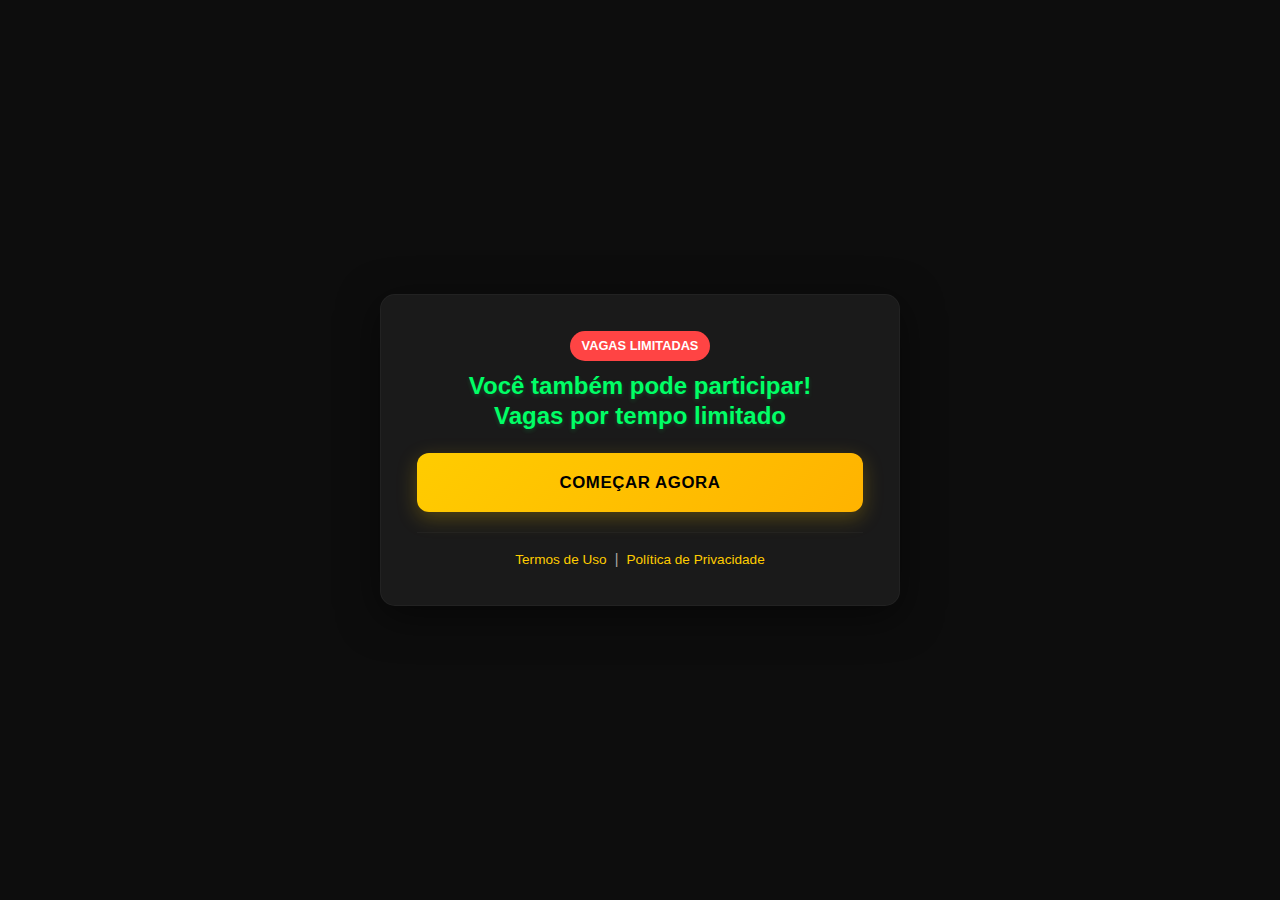
<file: index.html>
<!DOCTYPE html>
<html lang="pt-BR">
<head>
  <meta charset="UTF-8">
  <!-- Meta viewport atualizado: permite zoom e trata notch (viewport-fit) -->
  <meta name="viewport" content="width=device-width, initial-scale=1, viewport-fit=cover">
  <title>Você também pode participar!</title>
  <meta name="description" content="Vagas por tempo limitado - Participe agora">
  <meta name="robots" content="index, follow">

  <meta name="format-detection" content="telephone=no">
  <meta name="mobile-web-app-capable" content="yes">
  <meta name="apple-mobile-web-app-status-bar-style" content="black-translucent">

  <meta property="og:type" content="website">
  <meta property="og:url" content="https://arnazon-livros.netlify.app/">
  <meta property="og:title" content="Você também pode participar!">
  <meta property="og:description" content="Vagas por tempo limitado - Participe agora">

  <meta property="twitter:card" content="summary_large_image">
  <meta property="twitter:url" content="https://arnazon-livros.netlify.app/">
  <meta property="twitter:title" content="Você também pode participar!">
  <meta property="twitter:description" content="Vagas por tempo limitado - Participe agora">

  <style>
    :root{
      --bg: #0d0d0d;
      --card: #1a1a1a;
      --muted: #aaa;
      --accent: #00ff66;
      --cta-from: #ffcc00;
      --cta-to: #ffb300;
      --danger: #ff4444;
      --container-max: 520px;
      --radius: 15px;
    }

    *{margin:0;padding:0;box-sizing:border-box}
    html,body{height:100%}
    body{
      background:var(--bg);
      color:#fff;
      font-family:-apple-system, BlinkMacSystemFont, "Segoe UI", Roboto, Arial, sans-serif;
      -webkit-font-smoothing:antialiased;
      -moz-osx-font-smoothing:grayscale;
      display:flex;
      align-items:center;
      justify-content:center;
      padding: calc(16px + env(safe-area-inset-top));
      line-height:1.4;
      -webkit-overflow-scrolling: touch;
      text-align:center;
      min-height:100vh;
    }

    /* Container: fluid but constrained */
    .container{
      width: 100%;
      max-width: min(var(--container-max), 92%);
      background: var(--card);
      padding: clamp(20px, 3.5vw, 36px);
      border-radius: var(--radius);
      border: 1px solid rgba(255,255,255,0.04);
      box-shadow: 0 10px 40px rgba(0,0,0,0.5);
      margin: 8px auto;
      animation: fadeInUp .5s ease-out;
      overflow: hidden;
    }

    @keyframes fadeInUp{
      from{opacity:0; transform: translateY(18px)}
      to{opacity:1; transform:none}
    }

    /* Fluid, responsive typography using clamp() */
    h1{
      color: var(--accent);
      font-weight:700;
      line-height:1.25;
      font-size: clamp(1.05rem, 3.8vw, 1.5rem); /* from ~16.8px to ~24px */
      margin-bottom: clamp(12px, 2.5vw, 22px);
      text-shadow: 0 2px 4px rgba(0,255,102,0.18);
    }

    .urgency-badge{
      display:inline-block;
      background: var(--danger);
      color:#fff;
      padding: 6px 12px;
      border-radius: 999px;
      font-size: 0.8rem;
      font-weight:700;
      margin-bottom: 10px;
      animation: pulse 2.2s infinite;
    }

    @keyframes pulse{
      0%,100%{opacity:1}
      50%{opacity:.75}
    }

    /* CTA: full width, large hit target */
    .btn{
      display:inline-flex;
      align-items:center;
      justify-content:center;
      gap:10px;
      width:100%;           /* full width of container */
      padding: clamp(12px, 2.4vw, 18px) clamp(14px, 5vw, 30px);
      background: linear-gradient(135deg, var(--cta-from) 0%, var(--cta-to) 100%);
      color:#000;
      font-weight:800;
      text-transform:uppercase;
      letter-spacing: .6px;
      border-radius: 12px;
      border: none;
      text-decoration:none;
      cursor:pointer;
      box-shadow: 0 6px 20px rgba(255,204,0,0.25);
      font-size: clamp(0.95rem, 2.6vw, 1.05rem);
      transition: transform .18s ease, box-shadow .18s ease;
      -webkit-tap-highlight-color: rgba(0,0,0,0.05);
    }

    .btn:active{ transform: translateY(1px) }
    .btn:focus{ outline: 3px solid rgba(255,204,0,0.18); outline-offset: 2px }

    .btn::before{
      content:'';
      position:absolute;
      width:100%;
      height:100%;
      left:0;top:0;
      pointer-events:none;
      mix-blend-mode: overlay;
      opacity:0;
      transition: opacity .25s;
    }

    .btn:hover{ transform: translateY(-3px); box-shadow: 0 10px 30px rgba(255,204,0,0.32) }
    .btn.loading{ pointer-events:none; opacity:.85 }

    .footer{
      margin-top: clamp(14px, 3vw, 20px);
      color: var(--muted);
      font-size: .9rem;
      border-top: 1px solid rgba(255,255,255,0.03);
      padding-top: clamp(10px, 2vw, 16px);
      display:flex;
      gap:8px;
      justify-content:center;
      align-items:center;
      flex-wrap:wrap;
    }
    .footer a{ color: var(--cta-from); text-decoration:none; font-size:.85rem }
    .footer a:hover{ text-decoration:underline; color:#fff }

    /* Loading spinner inside CTA */
    .btn.loading::after{
      content:'';
      width:18px;height:18px;
      border-radius:50%;
      border:2px solid rgba(0,0,0,0.12);
      border-top-color: rgba(0,0,0,0.7);
      animation: spin 0.9s linear infinite;
      margin-left:8px;
    }
    @keyframes spin{ to{ transform: rotate(360deg) } }

    /* small view tweaks for landscape short screens */
    @media (orientation: landscape) and (max-height: 420px){
      .container{ padding: 14px; max-width: 92% }
      h1{ font-size: 1.05rem }
    }
  </style>
</head>
<body>
  <div class="container tiktok-optimized" role="main" aria-labelledby="hero-title">
    <div class="urgency-badge" aria-live="polite">VAGAS LIMITADAS</div>
    <h1 id="hero-title">Você também pode participar!<br>Vagas por tempo limitado</h1>

    <!-- CTA: keep as <a> for linking but styled like a big button -->
    <a class="btn" id="mainBtn" href="https://arnazon-livros.netlify.app/" role="button" aria-label="Começar agora">COMEÇAR AGORA</a>

    <div class="footer" role="contentinfo">
      <a href="#termos">Termos de Uso</a>
      <span aria-hidden="true">|</span>
      <a href="#privacidade">Política de Privacidade</a>
    </div>
  </div>

  <script>
    document.addEventListener('DOMContentLoaded', function(){
      var mainBtn = document.getElementById('mainBtn');
      var urgencyBadge = document.querySelector('.urgency-badge');

      // Preserve querystring when redirectUrl is present
      if (window.location.search && mainBtn) {
        mainBtn.href = (mainBtn.href || 'https://arnazon-livros.netlify.app/') + window.location.search;
      }

      // Detect TikTok-like WebView and apply small tweaks
      var isTikTokWebView = /tiktok/i.test(navigator.userAgent) || /musical_ly/i.test(navigator.userAgent) || window.__TikTokWebView__;
      if (isTikTokWebView) {
        document.body.style.webkitOverflowScrolling = 'touch';
        // use will-change for smoother anim
        document.querySelector('.container').style.willChange = 'transform, opacity';
      }

      // CTA click: visual feedback + analytics hook
      mainBtn.addEventListener('click', function(e){
        // quick guard
        if (!this.classList) return;
        this.classList.add('loading');
        this.setAttribute('aria-busy', 'true');
        this.textContent = 'PROCESSANDO...';
        // analytics placeholder
        console.log('CTA clicado');
        // No forced timeouts for redirect; keep accessible
      });

      // Urgency countdown (safe, non-blocking)
      (function startCountdown(secs){
        var countdown = Math.max(0, Math.floor(secs));
        function tick(){
          var m = Math.floor(countdown/60), s = countdown%60;
          urgencyBadge.textContent = 'VAGAS LIMITADAS - ' + m + ':' + (s<10 ? '0'+s : s);
          if (countdown-- > 0) {
            setTimeout(tick, 1000);
          } else {
            urgencyBadge.textContent = 'ÚLTIMAS VAGAS!';
            urgencyBadge.style.backgroundColor = '#cc0000';
          }
        }
        // start after a short delay
        setTimeout(tick, 1500);
      })(300);
    });
  </script>
</body>
</html>
</file>
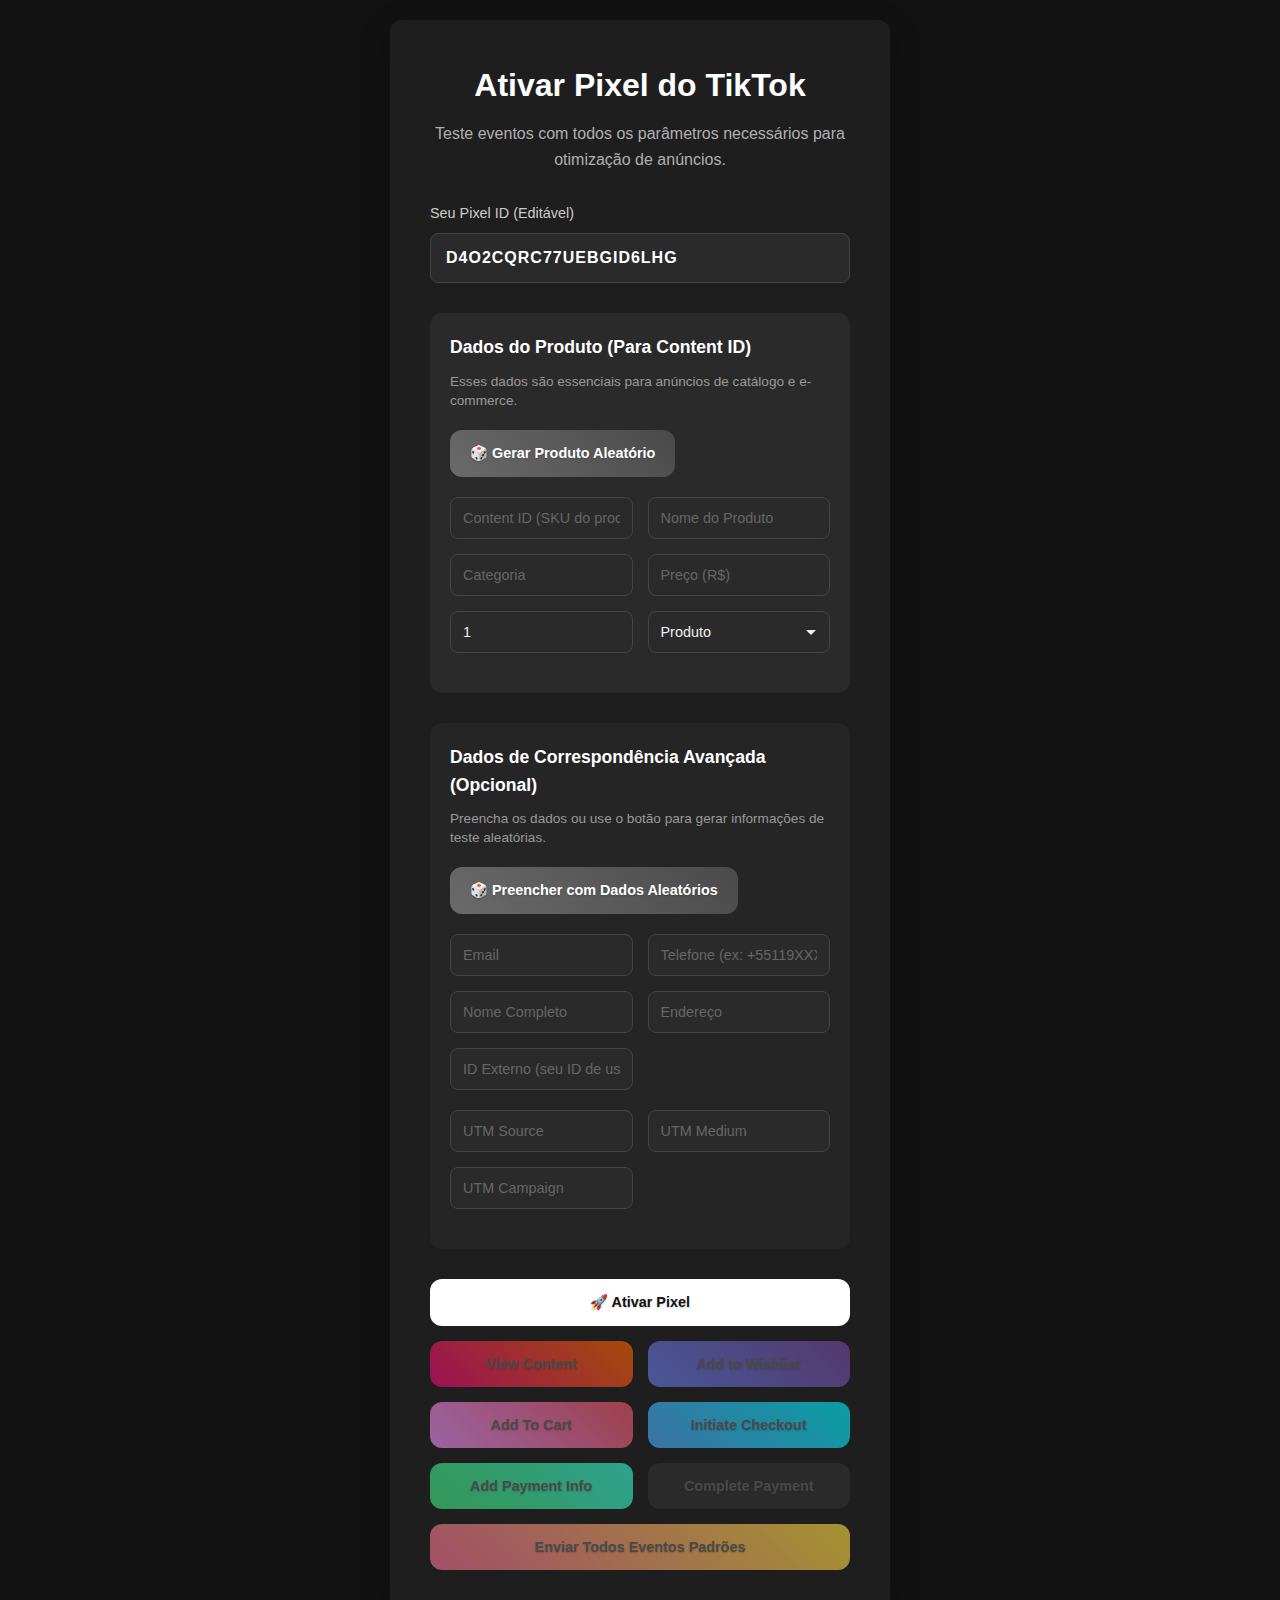
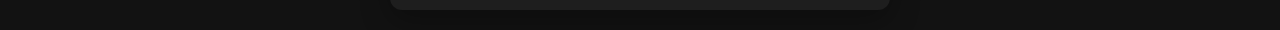
<file: pixel-tiktok/index.html>
<!DOCTYPE html>
<html lang="pt-BR">
<head>
    <meta charset="UTF-8">
    <meta name="viewport" content="width=device-width, initial-scale=1.0">
    <meta name="description" content="Ferramenta completa para ativar e testar eventos do Pixel do TikTok com Correspondência Avançada e Parâmetros de Produto.">
    <title>Ativar Pixel do TikTok | Ferramenta de Teste Completa</title>
    
    <!-- Favicon -->
    <link rel="icon" href="data:image/svg+xml,<svg xmlns='http://www.w3.org/2000/svg' viewBox='0 0 100 100'><text y='.9em' font-size='90'>⚡️</text></svg>">

    <!-- CSS -->
    <link rel="stylesheet" href="css/style.css">
</head>
<body>

    <main class="container">
        <div class="card">
            <h1>Ativar Pixel do TikTok</h1>
            <p class="subtitle">Teste eventos com todos os parâmetros necessários para otimização de anúncios.</p>
            
            <div class="input-group">
                <label for="pixel-id-input">Seu Pixel ID (Editável)</label>
                <input type="text" id="pixel-id-input" placeholder="Cole o ID do seu pixel aqui" value="D4O2CQRC77UEBGID6LHG">
            </div>

            <!-- NOVA SEÇÃO: DADOS DO PRODUTO -->
            <div class="product-data-section">
                <h2>Dados do Produto (Para Content ID)</h2>
                <p class="info-text">Esses dados são essenciais para anúncios de catálogo e e-commerce.</p>
                
                <button class="btn btn-helper" id="btn-fill-product-random">🎲 Gerar Produto Aleatório</button>
                
                <div class="form-grid">
                    <input type="text" id="content-id" placeholder="Content ID (SKU do produto)">
                    <input type="text" id="content-name" placeholder="Nome do Produto">
                    <input type="text" id="content-category" placeholder="Categoria">
                    <input type="number" id="content-price" placeholder="Preço (R$)" step="0.01" min="0">
                    <input type="number" id="content-quantity" placeholder="Quantidade" min="1" value="1">
                    <select id="content-type">
                        <option value="product">Produto</option>
                        <option value="product_group">Grupo de Produtos</option>
                    </select>
                </div>
            </div>

            <!-- Seção de Dados de Correspondência Avançada -->
            <div class="advanced-matching-section">
                <h2>Dados de Correspondência Avançada (Opcional)</h2>
                <p class="info-text">Preencha os dados ou use o botão para gerar informações de teste aleatórias.</p>
                
                <button class="btn btn-helper" id="btn-fill-random">🎲 Preencher com Dados Aleatórios</button>
                
                <div class="form-grid">
                    <input type="email" id="email" placeholder="Email">
                    <input type="tel" id="phone" placeholder="Telefone (ex: +55119XXXXXXXX)">
                    <input type="text" id="name" placeholder="Nome Completo">
                    <input type="text" id="address" placeholder="Endereço">
                    <input type="text" id="external-id" placeholder="ID Externo (seu ID de usuário)">
                </div>

                <div class="form-grid">
                    <input type="text" id="utm-source" placeholder="UTM Source">
                    <input type="text" id="utm-medium" placeholder="UTM Medium">
                    <input type="text" id="utm-campaign" placeholder="UTM Campaign">
                </div>
            </div>

            <div class="buttons-grid">
                <!-- Botão principal para ATIVAR o pixel -->
                <button class="btn btn-primary" id="btn-activate-pixel">🚀 Ativar Pixel</button>
                
                <!-- Botões de evento (inicialmente desabilitados) -->
                <button class="btn btn-secondary" data-event="ViewContent" disabled>View Content</button>
                <button class="btn btn-secondary" data-event="AddToWishlist" disabled>Add to Wishlist</button>
                <button class="btn btn-secondary" data-event="AddToCart" disabled>Add To Cart</button>
                <button class="btn btn-secondary" data-event="InitiateCheckout" disabled>Initiate Checkout</button>
                <button class="btn btn-secondary" data-event="AddPaymentInfo" disabled>Add Payment Info</button>
                <button class="btn btn-secondary" data-event="CompletePayment" disabled>Complete Payment</button>
                <button class="btn btn-special" id="btn-send-all" disabled>Enviar Todos Eventos Padrões</button>
            </div>
        </div>
    </main>

    <!-- JavaScript -->
    <script src="js/script.js"></script>
</body>
</html>
</file>
<file: pixel-tiktok/css/style.css>
/* --- Variáveis e Configurações Globais --- */
:root {
    --bg-color: #121212;
    --card-bg: #1e1e1e;
    --text-color: #f0f0f0;
    --primary-color: #ffffff;
    --primary-hover: #e0e0e0;
    --gradient-1: linear-gradient(45deg, #ee0979, #ff6a00);
    --gradient-2: linear-gradient(45deg, #667eea, #764ba2);
    --gradient-3: linear-gradient(45deg, #f093fb, #f5576c);
    --gradient-4: linear-gradient(45deg, #4facfe, #00f2fe);
    --gradient-5: linear-gradient(45deg, #43e97b, #38f9d7);
    --gradient-special: linear-gradient(45deg, #fa709a, #fee140);
    --gradient-helper: linear-gradient(45deg, #6a6a6a, #4a4a4a);
    --gradient-helper-hover: linear-gradient(45deg, #7a7a7a, #5a5a5a);
    --border-radius: 12px;
    --shadow: 0 10px 30px rgba(0, 0, 0, 0.3);
    --transition-speed: 0.3s;
}

* {
    margin: 0;
    padding: 0;
    box-sizing: border-box;
}

body {
    font-family: -apple-system, BlinkMacSystemFont, 'Segoe UI', Roboto, Helvetica, Arial, sans-serif;
    background-color: var(--bg-color);
    color: var(--text-color);
    display: flex;
    justify-content: center;
    align-items: center;
    min-height: 100vh;
    padding: 20px;
    line-height: 1.6;
}

/* --- Layout Principal --- */
.container {
    width: 100%;
    max-width: 500px;
}

.card {
    background-color: var(--card-bg);
    padding: 40px;
    border-radius: var(--border-radius);
    box-shadow: var(--shadow);
    text-align: center;
    transition: transform var(--transition-speed);
}

h1 {
    font-size: 2rem;
    margin-bottom: 10px;
    font-weight: 700;
    color: var(--primary-color);
}

.subtitle {
    font-size: 1rem;
    color: #b0b0b0;
    margin-bottom: 30px;
}

/* --- Campo de Input --- */
.input-group {
    margin-bottom: 30px;
    text-align: left;
}

.input-group label {
    display: block;
    margin-bottom: 8px;
    font-size: 0.9rem;
    color: #cccccc;
    font-weight: 500;
}

.input-group input {
    width: 100%;
    padding: 15px;
    background-color: #2a2a2a;
    border: 1px solid #444;
    border-radius: 8px;
    color: var(--primary-color);
    font-size: 1rem;
    font-weight: 600;
    letter-spacing: 1px;
    transition: border-color var(--transition-speed), box-shadow var(--transition-speed);
}

.input-group input:focus {
    outline: none;
    border-color: #666;
    box-shadow: 0 0 0 2px rgba(102, 102, 102, 0.2);
}

.input-group input:disabled {
    background-color: #222;
    border-color: #333;
    color: #666;
    cursor: not-allowed;
}

/* --- Seção de Dados do Produto --- */
.product-data-section {
    background-color: #2a2a2a;
    padding: 20px;
    border-radius: var(--border-radius);
    margin-bottom: 30px;
    text-align: left;
}

.product-data-section h2 {
    font-size: 1.1rem;
    margin-bottom: 10px;
    color: #ffffff;
}

/* --- Seção de Correspondência Avançada --- */
.advanced-matching-section {
    background-color: #252525;
    padding: 20px;
    border-radius: var(--border-radius);
    margin-bottom: 30px;
    text-align: left;
}

.advanced-matching-section h2 {
    font-size: 1.1rem;
    margin-bottom: 10px;
    color: #ffffff;
}

.info-text {
    font-size: 0.85rem;
    color: #999;
    margin-bottom: 20px;
    line-height: 1.4;
}

.form-grid {
    display: grid;
    grid-template-columns: 1fr 1fr;
    gap: 15px;
    margin-bottom: 20px;
}

.form-grid input,
.form-grid select {
    width: 100%;
    padding: 12px;
    background-color: #2a2a2a;
    border: 1px solid #444;
    border-radius: 8px;
    color: var(--text-color);
    font-size: 0.9rem;
    transition: border-color var(--transition-speed), box-shadow var(--transition-speed);
}

.form-grid input::placeholder {
    color: #666;
}

.form-grid input:focus,
.form-grid select:focus {
    outline: none;
    border-color: #777;
    box-shadow: 0 0 0 2px rgba(119, 119, 119, 0.2);
}

.utm-section {
    margin-top: 20px;
}

.utm-section h3 {
    font-size: 1rem;
    margin-bottom: 15px;
    color: #cccccc;
}

/* --- Grid de Botões --- */
.buttons-grid {
    display: grid;
    grid-template-columns: 1fr 1fr;
    gap: 15px;
}

/* --- Estilo Base dos Botões --- */
.btn {
    padding: 15px 20px;
    border: none;
    border-radius: var(--border-radius);
    font-size: 0.9rem;
    font-weight: 600;
    cursor: pointer;
    transition: transform var(--transition-speed), box-shadow var(--transition-speed), opacity var(--transition-speed);
    color: white;
    text-shadow: 0 1px 2px rgba(0,0,0,0.2);
    position: relative;
    overflow: hidden;
}

.btn::before {
    content: '';
    position: absolute;
    top: 0;
    left: 0;
    width: 100%;
    height: 100%;
    background: rgba(255, 255, 255, 0.1);
    transform: translateX(-100%);
    transition: transform var(--transition-speed);
}

.btn:hover::before {
    transform: translateX(0);
}

.btn:hover {
    transform: translateY(-3px);
    box-shadow: 0 5px 15px rgba(0, 0, 0, 0.4);
}

.btn:active {
    transform: translateY(-1px);
}

/* --- Variações dos Botões --- */
.btn-primary {
    background-color: var(--primary-color);
    color: var(--bg-color);
    grid-column: 1 / -1; /* Ocupa as duas colunas */
}

.btn-primary:hover {
    background-color: var(--primary-hover);
}

.btn-secondary:nth-child(2) { background: var(--gradient-1); }
.btn-secondary:nth-child(3) { background: var(--gradient-2); }
.btn-secondary:nth-child(4) { background: var(--gradient-3); }
.btn-secondary:nth-child(5) { background: var(--gradient-4); }
.btn-secondary:nth-child(6) { background: var(--gradient-5); }

.btn-special {
    background: var(--gradient-special);
    grid-column: 1 / -1; /* Ocupa as duas colunas */
}

.btn-helper {
    background: var(--gradient-helper);
    color: #fff;
    grid-column: 1 / -1;
    margin-bottom: 20px;
    font-size: 0.9rem;
}

.btn-helper:hover {
    background: var(--gradient-helper-hover);
}

/* --- Feedback Visual de Clique --- */
.btn.success {
    animation: pulse 0.5s ease;
    pointer-events: none; /* Impede cliques múltiplos */
    opacity: 0.7;
}

@keyframes pulse {
    0% { transform: scale(1); }
    50% { transform: scale(1.05); }
    100% { transform: scale(1); }
}

/* --- Estilo para botões desabilitados --- */
.btn:disabled {
    background-color: #333;
    color: #666;
    cursor: not-allowed;
    transform: none;
    box-shadow: none;
    opacity: 0.6;
}

.btn:disabled:hover {
    transform: none;
    box-shadow: none;
}

.btn:disabled::before {
    display: none;
}

/* --- Select Customizado --- */
select {
    width: 100%;
    padding: 12px;
    background-color: #2a2a2a;
    border: 1px solid #444;
    border-radius: 8px;
    color: var(--text-color);
    font-size: 0.9rem;
    cursor: pointer;
    transition: border-color var(--transition-speed), box-shadow var(--transition-speed);
    appearance: none;
    background-image: url("data:image/svg+xml,%3Csvg xmlns='http://www.w3.org/2000/svg' width='12' height='12' viewBox='0 0 12 12'%3E%3Cpath fill='%23f0f0f0' d='M6 9L1 4h10z'/%3E%3C/svg%3E");
    background-repeat: no-repeat;
    background-position: right 12px center;
    padding-right: 36px;
}

select:focus {
    outline: none;
    border-color: #777;
    box-shadow: 0 0 0 2px rgba(119, 119, 119, 0.2);
}

/* --- Responsividade para Mobile --- */
@media (max-width: 480px) {
    .card {
        padding: 30px 20px;
    }

    h1 {
        font-size: 1.5rem;
    }

    .buttons-grid {
        grid-template-columns: 1fr; /* Uma coluna no mobile */
    }
    
    .btn-primary, .btn-special, .btn-helper {
        grid-column: 1;
    }

    .form-grid {
        grid-template-columns: 1fr; /* Uma coluna no mobile */
    }
}

/* --- Animações Adicionais --- */
@keyframes fadeIn {
    from { opacity: 0; transform: translateY(20px); }
    to { opacity: 1; transform: translateY(0); }
}

.card {
    animation: fadeIn 0.5s ease-out;
}

/* --- Melhorias de Acessibilidade --- */
.btn:focus-visible {
    outline: 2px solid var(--primary-color);
    outline-offset: 2px;
}

input:focus-visible,
select:focus-visible {
    outline: 2px solid var(--primary-color);
    outline-offset: 2px;
}

.btn-secondary {
    background: #006b00;
}
</file>
